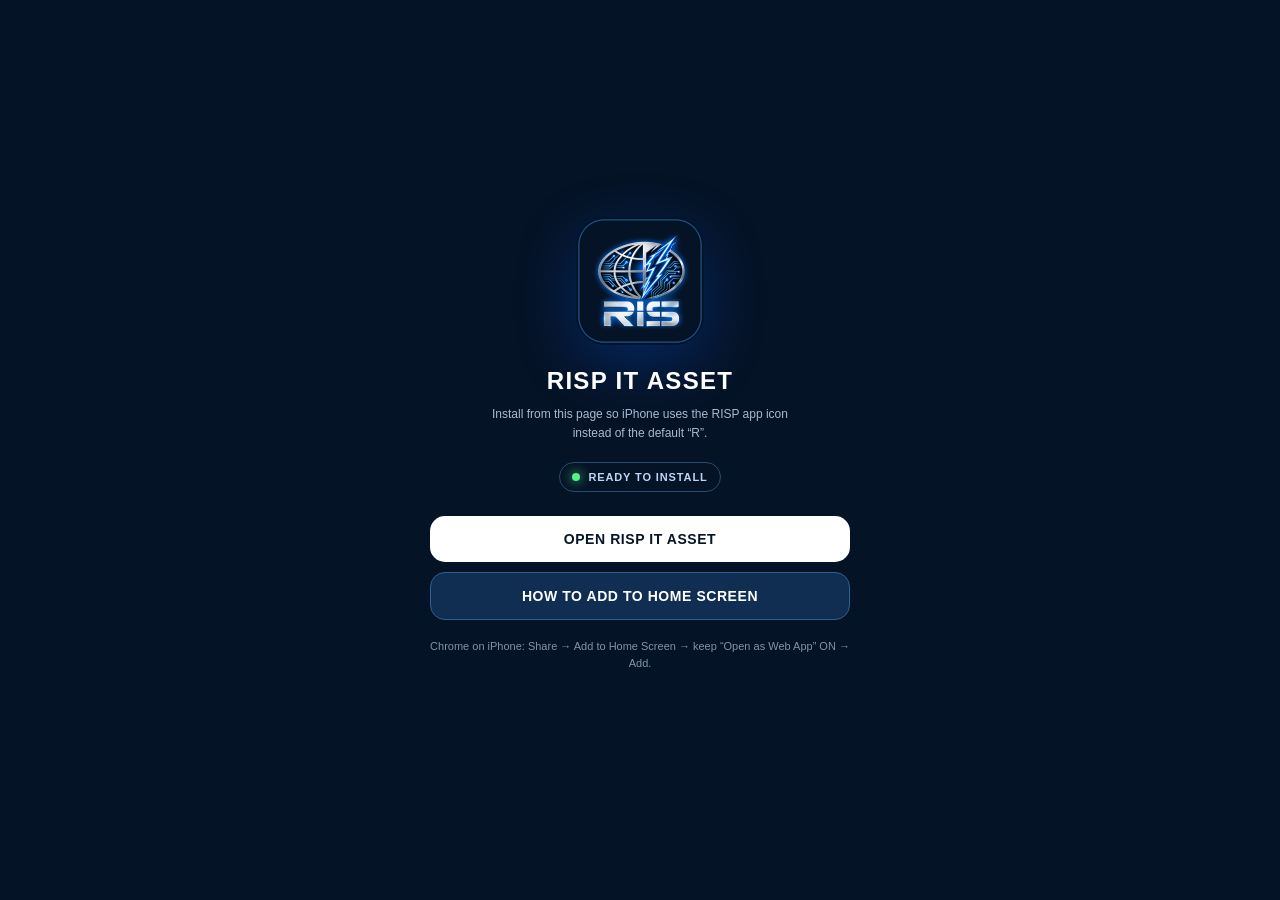
<file: risp_mobile_launch.html>
<!doctype html>
<html lang="en">
<head>
  <meta charset="utf-8">
  <meta name="viewport" content="width=device-width,initial-scale=1,viewport-fit=cover">
  <meta name="theme-color" content="#0b223d">
  <meta name="mobile-web-app-capable" content="yes">
  <meta name="apple-mobile-web-app-capable" content="yes">
  <meta name="apple-mobile-web-app-status-bar-style" content="black-translucent">
  <meta name="apple-mobile-web-app-title" content="RISP IT ASSET">
  <title>RISP IT ASSET</title>

  <link rel="manifest" href="./risp_app_v653.webmanifest">
  <link rel="icon" type="image/png" sizes="192x192" href="./risp_app_icon_v652_192.png">
  <link rel="apple-touch-icon" sizes="180x180" href="./risp_touch_icon_v652_180.png">
  <link rel="apple-touch-icon-precomposed" sizes="180x180" href="./risp_touch_icon_v652_180.png">

  <style>
    *{box-sizing:border-box}
    html,body{margin:0;min-height:100%;background:#051326;color:#fff;font-family:-apple-system,BlinkMacSystemFont,"Segoe UI",Inter,Arial,sans-serif}
    body{min-height:100dvh;display:grid;place-items:center;padding:28px}
    .shell{width:min(420px,100%);text-align:center}
    .icon{width:128px;height:128px;border-radius:30px;box-shadow:0 18px 60px rgba(0,93,255,.28);margin:0 auto 22px;display:block}
    h1{font-size:24px;letter-spacing:.055em;margin:0;font-weight:850}
    .sub{font-size:12px;line-height:1.6;color:#a9bad0;margin:10px auto 0;max-width:330px}
    .pill{display:inline-flex;align-items:center;gap:8px;margin-top:18px;padding:8px 12px;border:1px solid #294b72;border-radius:999px;color:#bcd6f5;font-size:11px;font-weight:700;letter-spacing:.08em}
    .dot{width:8px;height:8px;border-radius:50%;background:#55f08a;box-shadow:0 0 12px #55f08a}
    .actions{display:grid;gap:10px;margin-top:24px}
    .btn{display:block;width:100%;border:0;border-radius:15px;padding:15px 18px;font:inherit;font-size:14px;font-weight:850;letter-spacing:.04em;text-decoration:none;cursor:pointer}
    .primary{background:#fff;color:#071526}
    .secondary{background:#0f2e52;color:#fff;border:1px solid #2f6092}
    .hint{margin-top:18px;font-size:11px;line-height:1.55;color:#7f94ab}
    .installed{display:none}
    @media (display-mode: standalone) {
      .install-only{display:none!important}
      .installed{display:block}
    }
  </style>
</head>
<body>
  <main class="shell">
    <img class="icon" src="./risp_app_icon_v652_512.png" alt="RISP IT ASSET">
    <h1>RISP IT ASSET</h1>

    <div class="install-only">
      <p class="sub">Install from this page so iPhone uses the RISP app icon instead of the default “R”.</p>
      <div class="pill"><span class="dot"></span> READY TO INSTALL</div>

      <div class="actions">
        <a class="btn primary" href="https://script.google.com/a/risphuket.ac.th/macros/s/AKfycbzL7ydFfQCYTp5RC9oVB9-KloS4_t3o_83Hp5pz8sMbNdEMOZw6s30EPR4-JDV2YgUcZg/exec">OPEN RISP IT ASSET</a>
        <button class="btn secondary" type="button" onclick="showInstallTip()">HOW TO ADD TO HOME SCREEN</button>
      </div>

      <p class="hint" id="tip">Chrome on iPhone: Share → Add to Home Screen → keep “Open as Web App” ON → Add.</p>
    </div>

    <div class="installed">
      <p class="sub">Launching RISP IT ASSET…</p>
    </div>
  </main>

  <script>
    const APP_URL = "https://script.google.com/a/risphuket.ac.th/macros/s/AKfycbzL7ydFfQCYTp5RC9oVB9-KloS4_t3o_83Hp5pz8sMbNdEMOZw6s30EPR4-JDV2YgUcZg/exec";

    function isStandalone() {
      return window.matchMedia('(display-mode: standalone)').matches || window.navigator.standalone === true;
    }

    function showInstallTip() {
      const el = document.getElementById('tip');
      el.textContent = 'Use this GitHub launcher page itself: Share → Add to Home Screen → Open as Web App ON → Add.';
    }

    // IMPORTANT:
    // Do NOT redirect in a normal browser tab. That would make iOS install
    // script.google.com and produce the generic "R" icon again.
    // Only redirect after this launcher has actually been installed/opened as a web app.
    if (isStandalone()) {
      window.setTimeout(function () {
        window.location.replace(APP_URL);
      }, 350);
    }
  </script>
</body>
</html>
</file>
